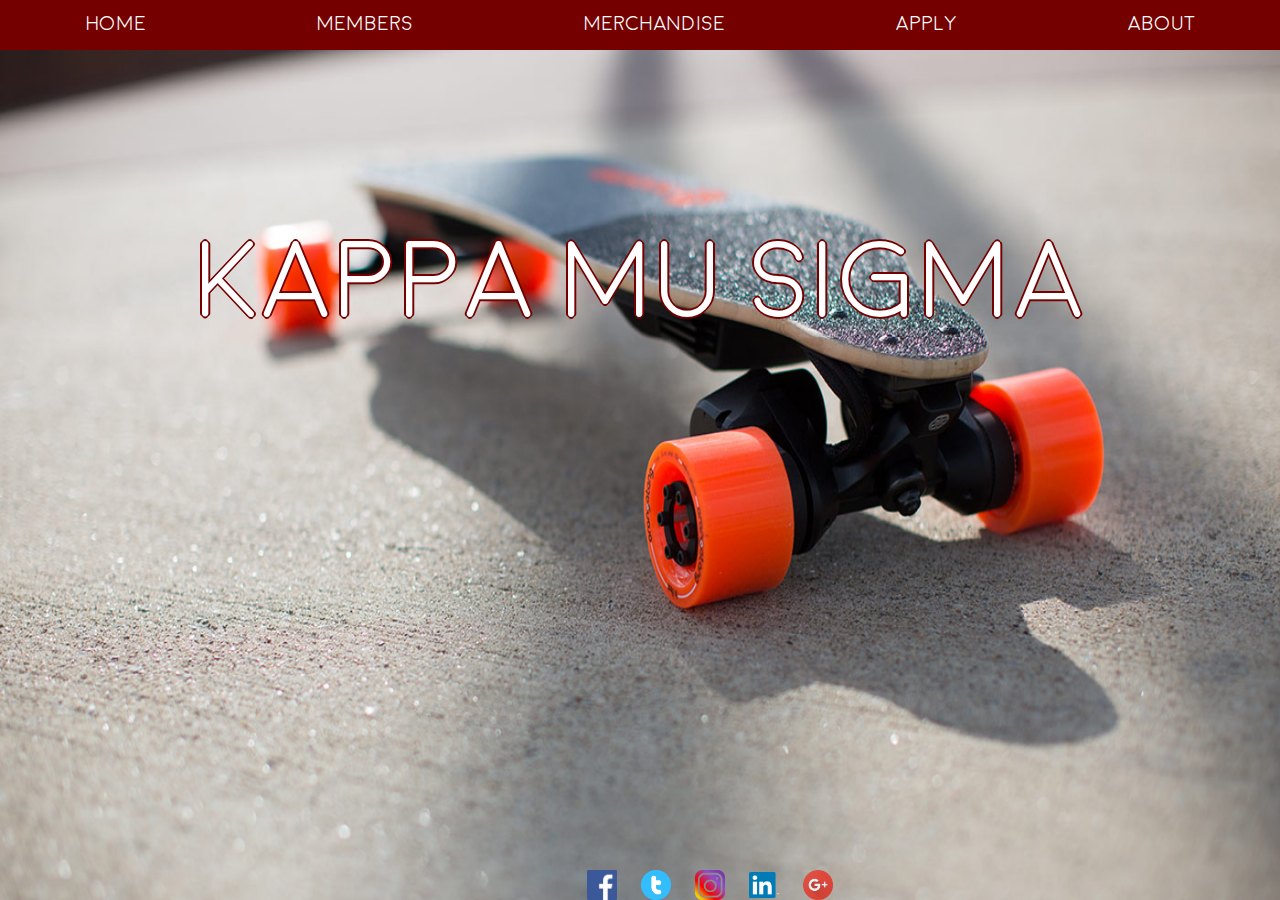
<file: index.html>
<!DOCTYPE html>
<html lang = "en">
    <head>
        <title>KMS</title>
        <meta charset="utf-8">
        <meta name="viewport" content="width=device-width, initial-scale=1">
        <link rel="stylesheet" href="https://maxcdn.bootstrapcdn.com/bootstrap/3.3.7/css/bootstrap.min.css">
        <link rel = "stylesheet" href = "kms.css">
        <script src="https://code.jquery.com/jquery-3.2.1.slim.min.js" integrity="sha384-KJ3o2DKtIkvYIK3UENzmM7KCkRr/rE9/Qpg6aAZGJwFDMVNA/GpGFF93hXpG5KkN" crossorigin="anonymous"></script>
        <script src="https://cdnjs.cloudflare.com/ajax/libs/popper.js/1.12.3/umd/popper.min.js" integrity="sha384-vFJXuSJphROIrBnz7yo7oB41mKfc8JzQZiCq4NCceLEaO4IHwicKwpJf9c9IpFgh" crossorigin="anonymous"></script>
        <script src="https://maxcdn.bootstrapcdn.com/bootstrap/4.0.0-beta.2/js/bootstrap.min.js" integrity="sha384-alpBpkh1PFOepccYVYDB4do5UnbKysX5WZXm3XxPqe5iKTfUKjNkCk9SaVuEZflJ" crossorigin="anonymous"></script>
    </head>
    <body>
        <!-- Naviation Bar -->
        <div class = "container">
            <nav class = "fixed-nav-bar">   
                <ul class="nav nav-pills nav-justified" role="tablist">
                    <li><a href = "">Home</a></li>
                    <li><a href = "members.html">Members</a></li>
                    <li><a href = "merchandise.html">Merchandise</a></li>
                    <li><a href = "apply.html">Apply</a></li>
                    <li><a href = "about.html">About</a></li>
                </ul>
            </nav>
        </div>

        <!-- Header -->
        <br/>
        <div class = "container">
            <h1 id = "title-header">Kappa Mu Sigma</h1>
        </div>

        <!-- Main Content -->
        <div class = "container">
            <img id = "boosted-pic" src = "boosted.jpg" />
        </div>

        <div class = "container">
            <footer class = "footer-links">
                <a href = "http://www.facebook.com" target = "_blank"><img src = "social/facebook2.png"/></a>
                <a href = "http://www.twitter.com" target = "_blank"><img src = "social/twitter.png"/></a>
                <a href = "http://instagram.com" target = "_blank"><img src = "social/instagram2.png"/></a>
                <a href = "http://linkedin.com" target = "_blank"><img src = "social/linkedin.png"/></a>
                <a href = "http://plus.google.com" target = "_blank"><img src = "social/googleplus.png"/></a>
            </footer>
        </div>

    </body>
</html>
</file>
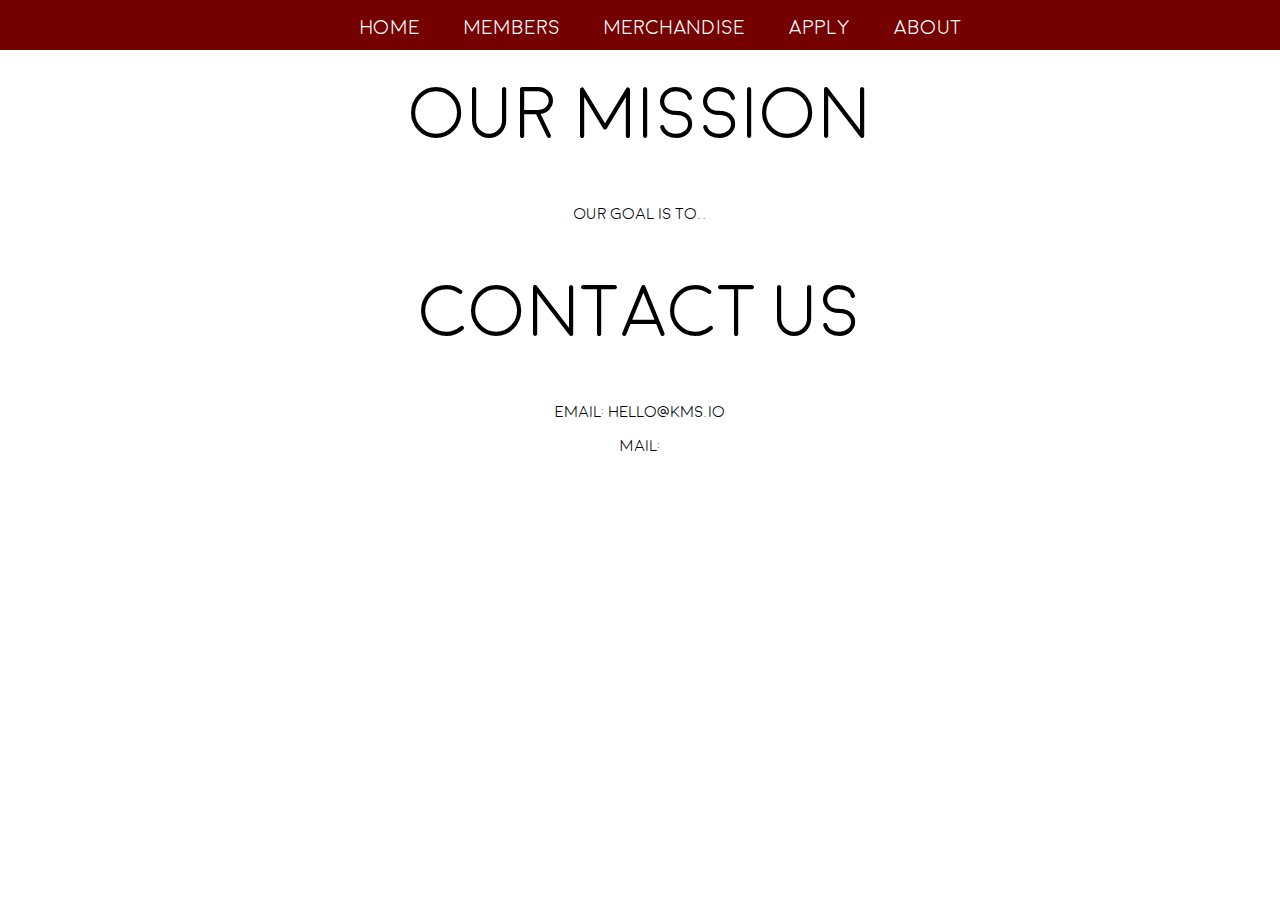
<file: about.html>
<!DOCTYPE html>
<html>
    <head>
        <link rel = "stylesheet" href = "kms.css">
        <title>About</title>
    </head>

    <body>
        <!-- Naviation Bar -->
        <nav class = "fixed-nav-bar">
            <ul>
                <li><a href = "index.html">Home</a></li>
                <li><a href = "members.html">Members</a></li>
                <li><a href = "merchandise.html">Merchandise</a></li>
                <li><a href = "apply.html">Apply</a></li>
                <li><a href = "about.html">About</a></li>
            </ul>
        </nav>

        <!-- Main Content -->
        <br />
        <div class = "mission">
            <h1 id = "about-header">Our Mission</h1>
            <p id = "about-description">
                Our goal is to..
            </p>
        </div>

        <div class = "contact">
            <h1 id = "contact-header">Contact Us</h1>
            <p>
                Email: hello@kms.io
            </p>
            <p>
                Mail:
            </p>
        </div>
        
        
    </body>
</html>
</file>
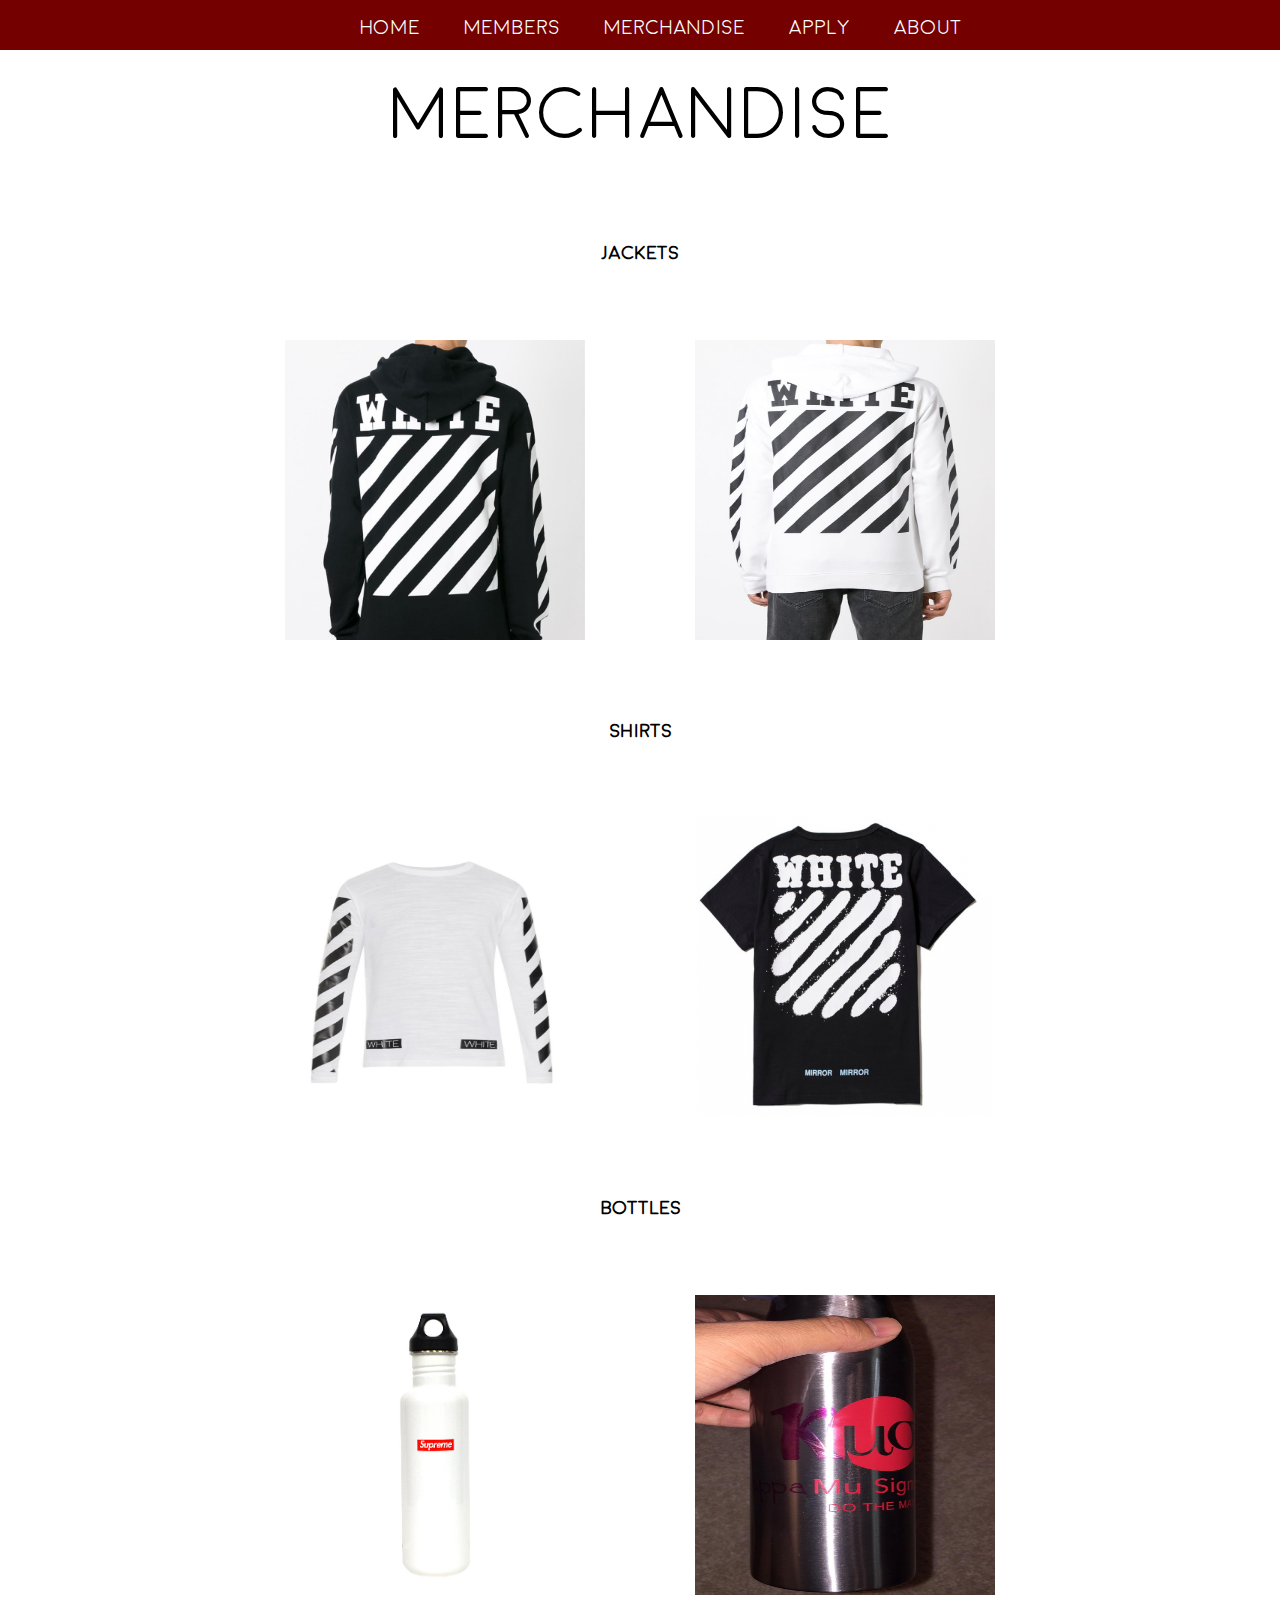
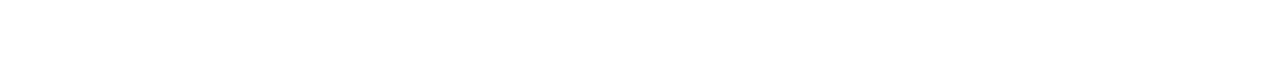
<file: merchandise.html>
<!DOCTYPE html>
<html>
    <head>
        <link rel = "stylesheet" href = "kms.css">
        <title>Merchandise</title>
    </head>

    <body>
        <!-- Naviation Bar -->
        <nav class = "fixed-nav-bar">
            <ul>
                <li><a href = "index.html">Home</a></li>
                <li><a href = "members.html">Members</a></li>
                <li><a href = "merchandise.html">Merchandise</a></li>
                <li><a href = "apply.html">Apply</a></li>
                <li><a href = "about.html">About</a></li>
            </ul>
        </nav>

        <!-- Main Content -->
        <br />
        <h1 id = "merchandise-header">Merchandise</h1>
        <br />  
               
        <h3>Jackets</h3>
        <table id = "jacket-table">
            <tbody>
                <tr>
                    <td>
                        <img class = "merch-img" src = "jackets/off-white1.jpg"/>
                    </td>
                    <td>
                        <img class = "merch-img" src = "jackets/off-white2.jpg"/>
                    </td>
                </tr>
            </tbody>
        </table>

        <h3>Shirts</h3>
        <table id = "shirt-table">
            <tbody>
                <tr>
                    <td>
                        <img class = "merch-img" src = "shirts/off-white1.jpeg"/>
                    </td>
                    <td>
                        <img class = "merch-img" src = "shirts/off-white2.jpg"/>
                    </td>
                </tr>
            </tbody>
        </table>

        
        <h3>Bottles</h3>
        <table id = "bottle-table">
            <tbody>
                <tr>
                    <td>
                        <img class = "merch-img" src = "bottles/supreme1.jpg"/>
                    </td>
                    <td>
                        <img class = "merch-img" src = "bottles/kms1-copy.jpg"/>
                    </td>
                </tr>
            </tbody>
        </table>

    </body>
</html>
</file>
<file: kms.css>
@font-face{
    font-family: "Moon";
    src: url(MoonLight.otf);
}

.fixed-nav-bar{
    position: fixed;
    top: 0;
    left: 0;
    z-index: 9999;
    width: 100%;
    height: 50px;
    background-color: #740000;
    /*#ADD8E6*/
}

nav ul{
    text-align: center;
}

nav ul li{
    display: inline-block;
    /*padding-left: 10px;
    padding-right: 10px;*/
}

nav ul li a{
    padding: 14px 20px 12px;
    color: white;
    font-size: 20px;
    font-family: "Moon";
    text-decoration: none;
}

nav ul li a:hover:not(.active){
    background-color: #5F0101;
}

#title-header{
    font-size: 108px;
    vertical-align: middle;
    line-height: 450%;
    text-shadow: -2px 0 #740000, 0 2px #740000, 2px 0 #740000, 0 -2px #740000;
    color: white;
    font-family: "Moon";
    text-align: center;
    font-weight: normal;
}

#boosted-pic{
    height: 100%;
    min-height: 100%;
    width: 100%;
    z-index: -1;
    top: 0;
    left: 0;
    position: absolute;
}

.footer-links{
    bottom: 0;
    position: fixed;
    text-align: center;
    width: 100%;
}

.footer-links a{
    text-decoration: none;
    color: #740000;
    padding-left: 10px;
    padding-right: 10px;
}

.footer-links img{
    height: 30px;
    width: 30px;
}

/*
Founder Page
*/
#founder-header{
    font-weight: normal;
    font-size: 72px;
    font-family: "Moon";
    text-align: center;
}

#founders-table{
    width: 100%;
}

#founders-table tbody{
    text-align: center;
}

#founders-table td{
    display: inline-block;
    padding: 55px;
    text-align: center;
    font-family: "Moon";
    font-size: 18px;
}

#founders-table td i{
    font-size: 13px;
}

.rounded-corners-img{
    border-radius: 50%;
}

/*
Merchandise Page
*/
#merchandise-header{
    font-weight: normal;
    font-size: 72px;
    font-family: "Moon";
    text-align: center;
}

h3{
    font-family: "Moon";
    text-align: center;
}

#jacket-table{
    width: 100%;
}

#jacket-table tbody{
    text-align: center;
}

#jacket-table td{
    display: inline-block;
    padding: 55px;
    /*text-align: center;
    font-family: "Moon";
    font-size: 18px;*/
}

#shirt-table{
    width: 100%;
}

#shirt-table tbody{
    text-align: center;
}

#shirt-table td{
    display: inline-block;
    padding: 55px;
}

#bottle-table{
    width: 100%;
}

#bottle-table tbody{
    text-align: center;
}

#bottle-table td{
    display: inline-block;
    padding: 55px;
}

.merch-img{
    height: 300px;
    width: 300px;
}


/*
Apply Page
*/
#apply-header{
    margin-top: 100px;
    text-align: center;
    font-size: 72px;
    font-weight: normal;
    font-family: "Moon";
}

#apply-form{
    text-align: center;
    margin-top: 50px;
}

input[type="text"]{
    padding: 10px;
    border: 2px black solid;
    border-radius: 5px;
}

input[type="text"]:focus{
    outline: none;
    border-radius: 5px;
    border: 2px lightblue solid;
}

input[type=submit]{
    padding-left: 20px;
    padding-right: 20px;
    padding-top: 10px;
    padding-bottom: 10px;
    font-size: 16px;
    border-radius: 20px;
    background-color: white;
    border: 1px black solid;
}

input[type="submit"]:hover{
    background-color: black;
    color: white;
    cursor: pointer;
}



/*
About Page
*/
#about-header{
    font-weight: normal;
    font-size: 72px;
    text-align: center;
    font-family: "Moon";
}

#about-description{
    text-align: center;
    font-family: "Moon";
}

#contact-header{
    font-weight: normal;
    font-size: 72px;
    text-align: center;
    font-family: "Moon";
}

.contact p{
    font-family: "Moon";
    text-align: center;
}
</file>
